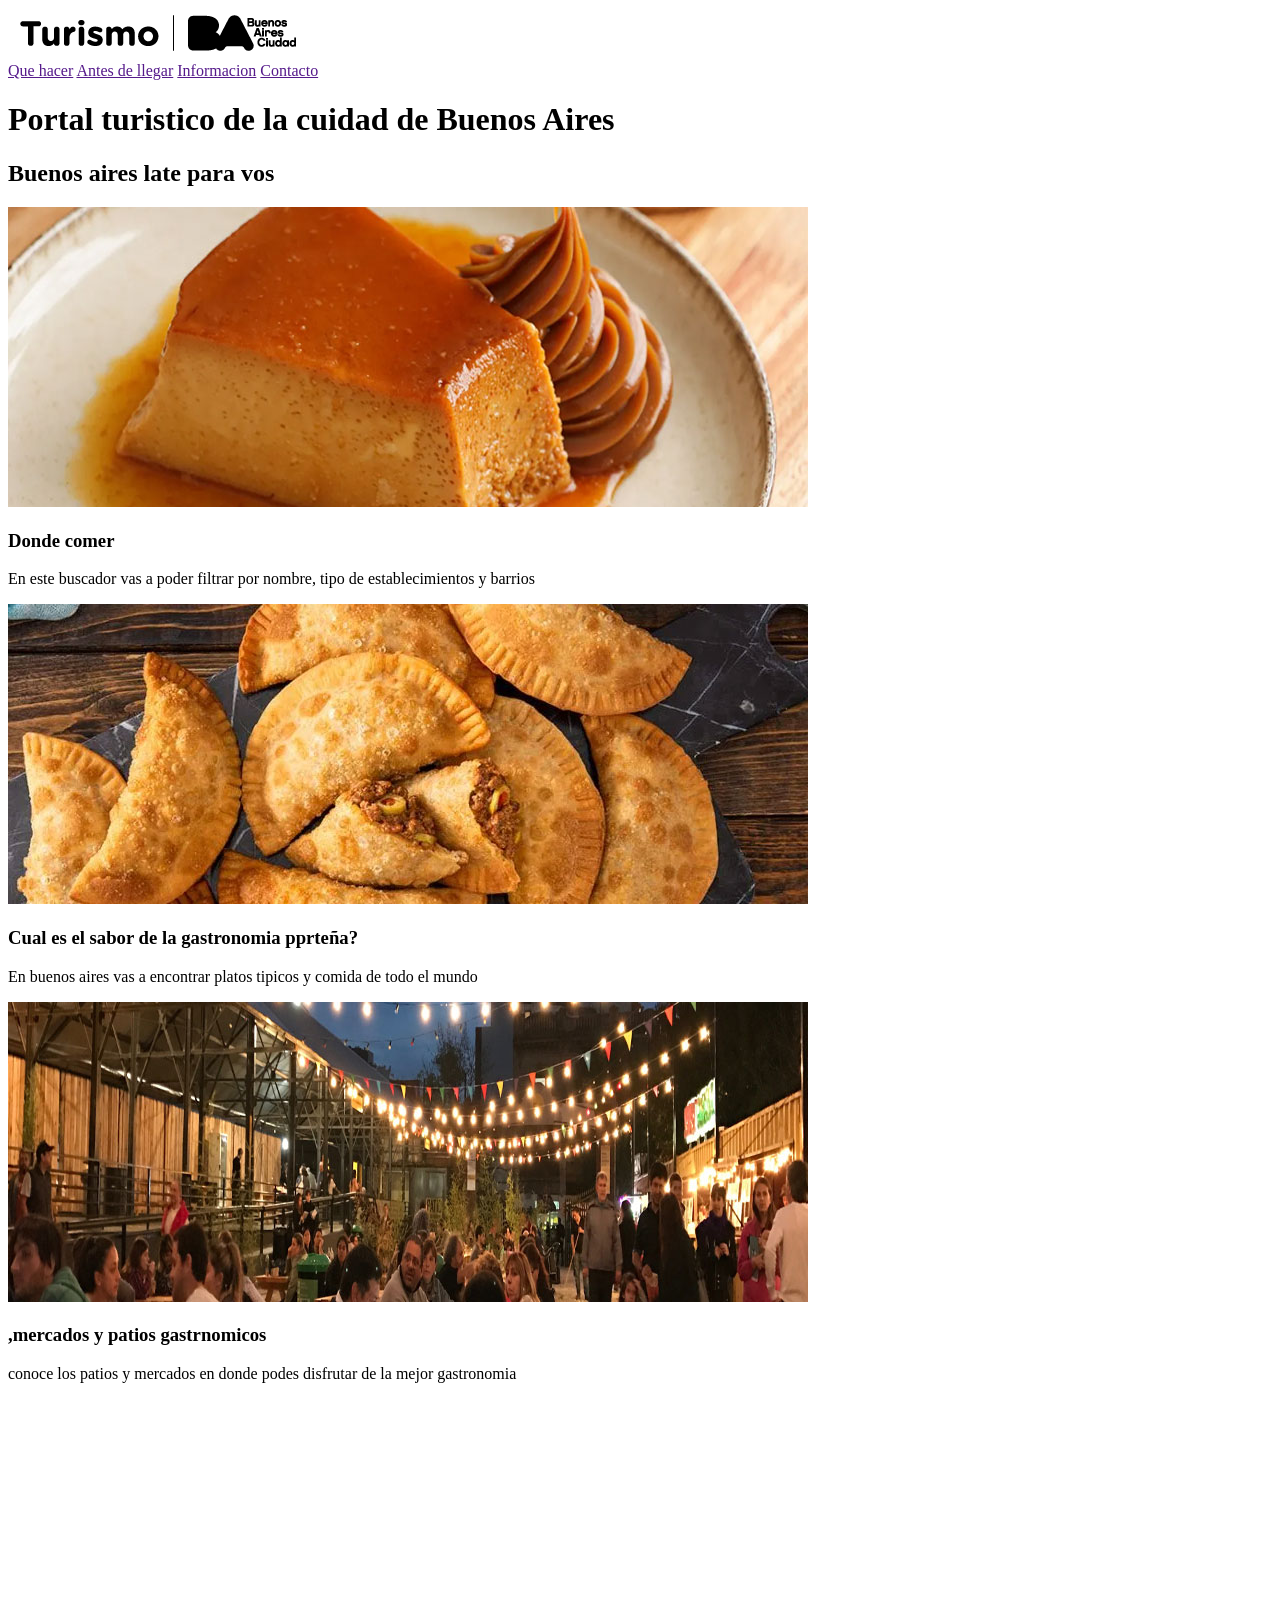
<file: ejercicio 1/index.html>
<!DOCTYPE html>
<html lang="es">
<head>



    <meta charset="UTF-8">
    <meta name="viewport" content="width=device-width, initial-scale=1.0">
    <title>Turismo Buenos Aires Cuidad-Sitio Oficial de Informacion</title>
     <meta name="description" content="Descubrir que hacer en Buenos Aires. Informacion util antes de llega. gias de alojamiento, atractivos turisticos, agenda cultural y mapas de Cuidad">
     <meta name="robots" content="Index, fallow">

</head>

<body>
     <!--Cabecera-->
    <header role="heading">

        <a href="/index.html"  rel="home" aria-label="Ir a la pagina de inocio de Turismo De Buenos Aires Ciudad">
            <img src="assets/arrobaturismo-bac-300x150-negro.png" alt="Logotipo oficial de Turismo Buenos Aires Ciudad">
        </a>
        <nav>
                <a href="">Que hacer</a>
                <a href="">Antes de llegar</a>
                <a href="">Informacion</a>
                <a href="">Contacto</a>
        </nav>
    </header>


    <!--Titulo principal-->
    <h1>Portal turistico de la cuidad de Buenos Aires</h1>
    <section>
        <h2>Buenos aires late para vos</h2>

        <div>
            <article role="article"> 
                <img src="assets/flan.jpg" alt="flan con dulce de leche">
                <h3>Donde comer</h3>
                <p>En este buscador vas a poder filtrar por nombre, tipo de establecimientos y barrios</p>
                <a href="" aria-label=" ver mas informacion donde comer en la cuidad"></a>
            </article>
            <article role="article">
                <img src="assets/empanadas porteñas.jpg" alt="Empanadas horneadas porteñas">
                <h3>Cual es el sabor de la gastronomia pprteña?</h3>
                <p>En buenos aires vas a encontrar platos tipicos y comida de todo el mundo</p>
                <a href="" aria-label="ver mas informacion de gastronomia porteña"></a>
            </article>
            <article role="article"> 
                <img src="assets/lechero.jpg" alt="Patio de comida los lechetros en Caballito">
                <h3>,mercados y patios gastrnomicos</h3>
                <p>conoce los patios y mercados en donde podes disfrutar de la mejor gastronomia</p>
                <a href="" aria-label=""></a>
            </article>
        </div>
    </section>

    <!--contenido multimedia-->
<section>
    <video control loop width="1600" height="900">
        <source src="assets/Buenos Aires, abierto todo el año. - Turismo Buenos Aires (1080p).mp4" type="video/mp4"> 
    </video>
    
</section>

</main> 
<footer>





    
</body>
</html>
</file>
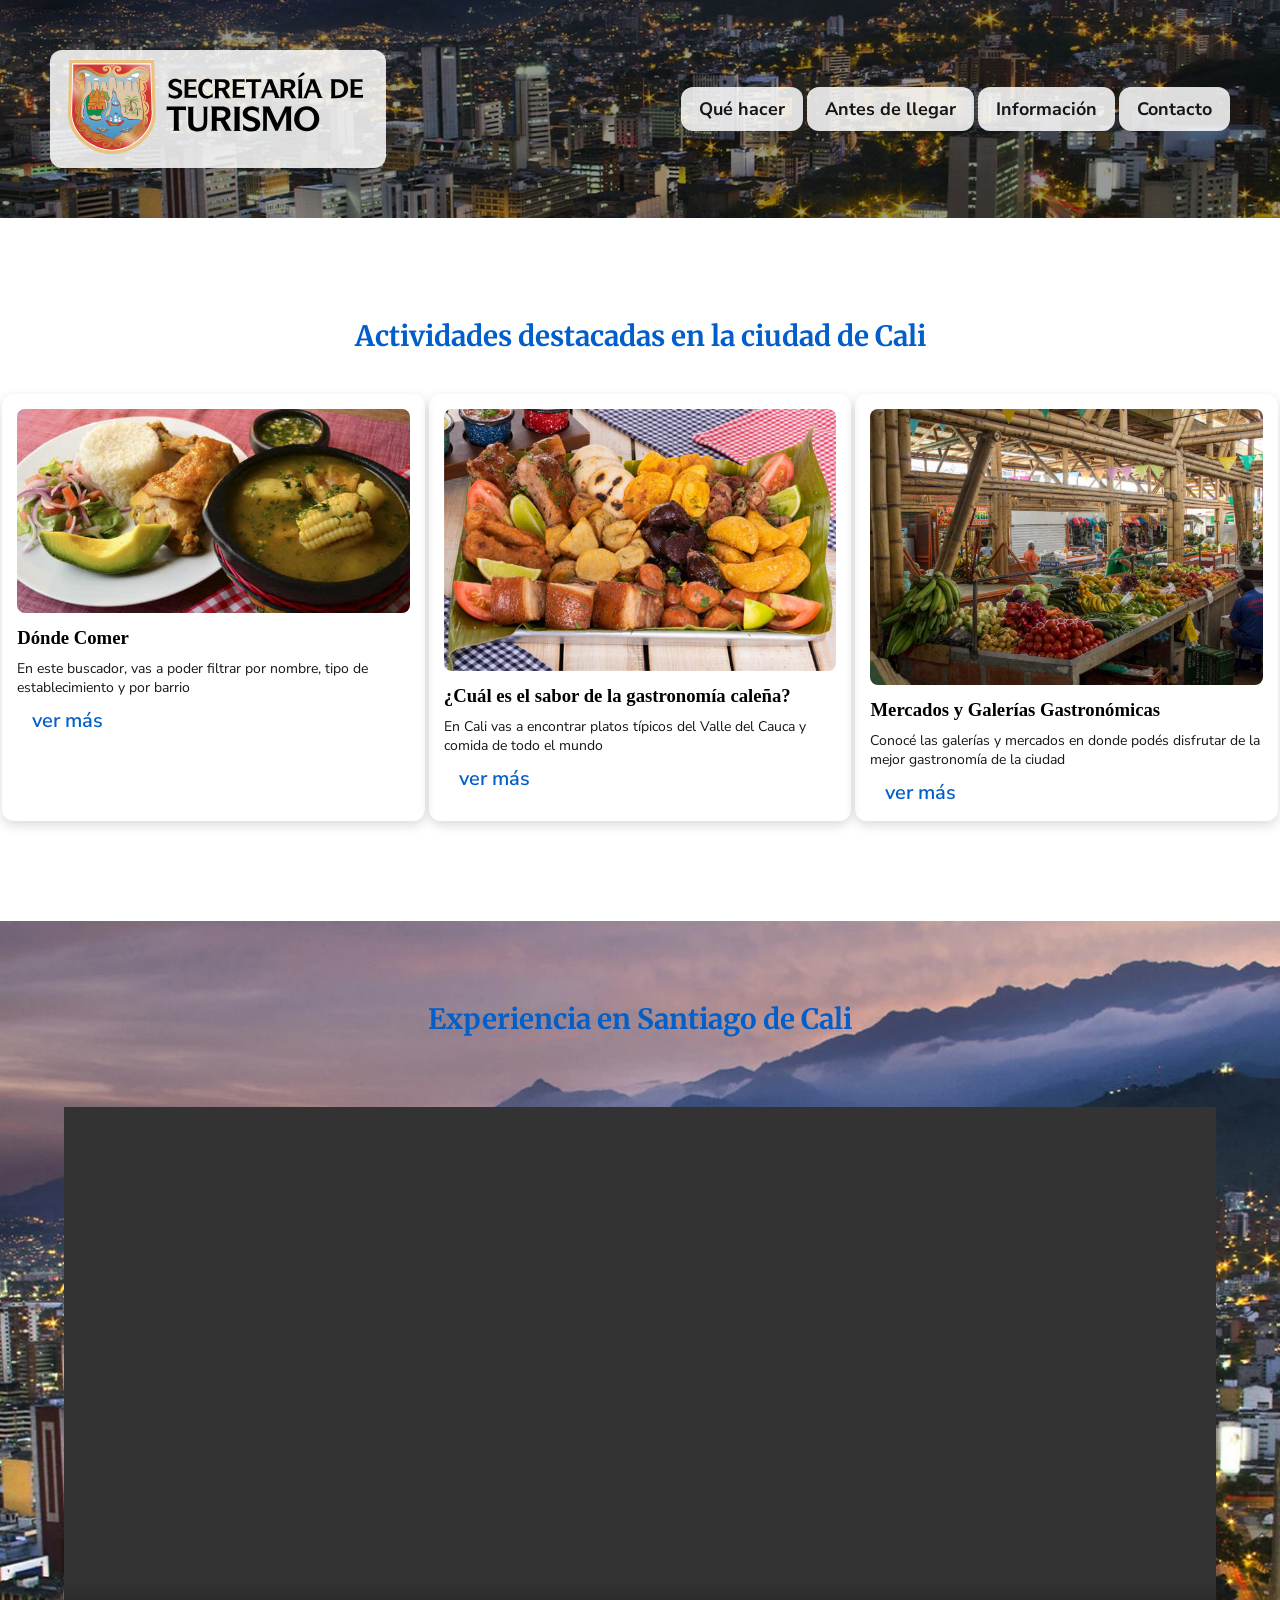
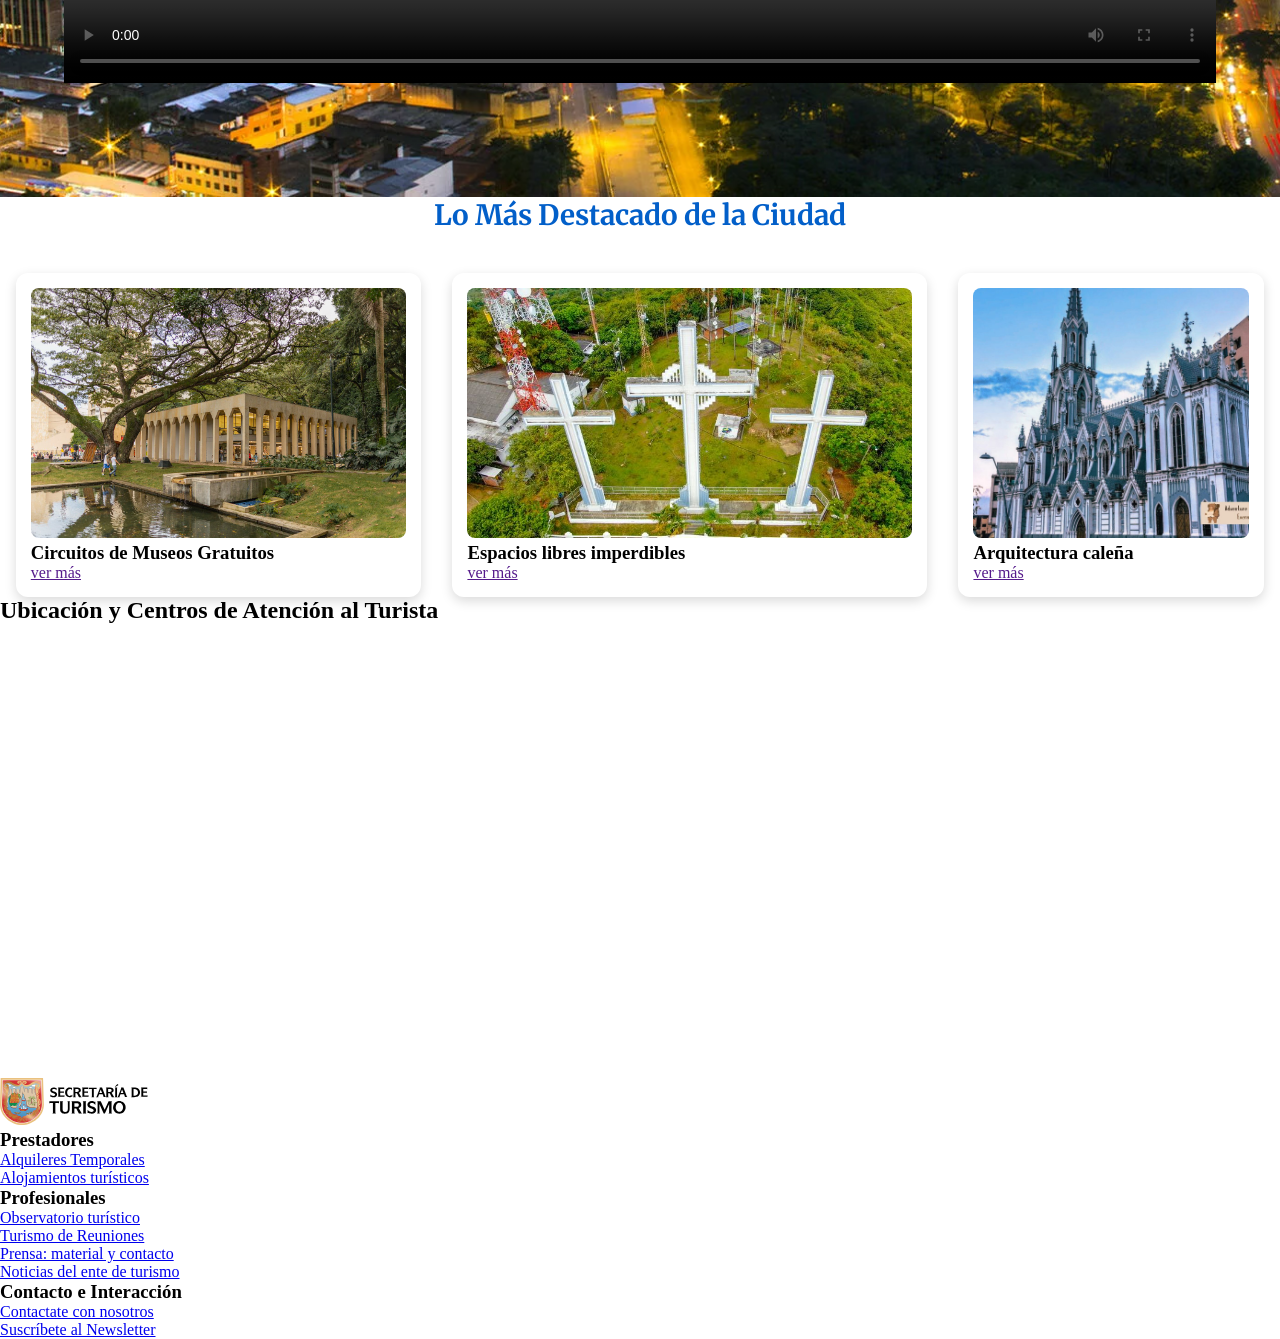
<file: tarea-02/index.html>
<!DOCTYPE html>
<html lang="es">
    <head>
        <meta charset="UTF-8">
        <meta name="viewport" content="width=device-width, initial-scale=1.0">
        <title>Turismo Santiago de Cali - Sitio Oficial de Información Turística</title>
        <meta name="description" content="Descubrí qué hacer en Santiago de Cali. Información útil antes de llegar, guías de alojamiento, atractivos turísticos, agenda cultural y mapas de la ciudad.">
        <meta name="robots" content="index, follow">

        <link rel="stylesheet" href="style.css">
        <link rel="preconnect" href="https://fonts.googleapis.com">
        <link rel="preconnect" href="https://fonts.gstatic.com" crossorigin>
        <link href="https://fonts.googleapis.com/css2?family=GFS+Didot&family=Nunito+Sans:ital,opsz,wght@0,6..12,200..1000;1,6..12,200..1000&display=swap" rel="stylesheet">
        <link href="https://fonts.googleapis.com/css2?family=Merriweather:ital,wght@0,300;0,400;0,700;0,900;1,300;1,400;1,700;1,900&display=swap" rel="stylesheet">
    </head>
    <body>

        <!-- Cabecera principal del sitio -->
        <header id="cabecera-principal">
            <!-- Logo del sitio 
            href-> la dirección a donde voy al dar clic  
            -->
            <a href="index.html" aria-label="Ir a la página de inicio de Turismo de Santiago de Cali">
                <img src="assets/logo Cali.svg" alt="Logotipo oficial de Turismo Santiago de Cali">
            </a>

            <!-- Navegador principal -->
            <nav role="navigation" aria-label="Menu principal">
                  <a href="" class="boton-principal">Qué hacer</a>
                  <a href="" class="boton-principal">Antes de llegar</a>
                  <a href="" class="boton-principal">Información</a>
                  <a href="" class="boton-principal">Contacto</a>
            </nav>

        </header>



        <!-- Contenido principal del sitio -->
        <main role="main">

            <h1 class="texto-oculto" aria-hidden="true">Portal de Turismo Oficial de la Ciudad de Santiago de Cali</h1>

            <!-- Actividades destacadas-->
            <section  id="areas-destacadas">
                <h2 class="titulo-principal">Actividades destacadas en la ciudad de Cali </h2>
                
                <div class="elements-row">

                    <!-- tarjeta -->
                    <article role="article" class="articulo-index">
                        <img src="assets/sancocho de gallina.jpg" alt="Sancocho de gallina valluno servido en plato hondo">
                        <h3 class="titulo-secundario">Dónde Comer</h3>
                        <p class="parrafo">En este buscador, vas a poder filtrar por nombre, tipo de establecimiento y por barrio</p>
                        <a href="" aria-label="Ir al buscador de restaurantes y de comida en Cali" class="boton-ver-mas">ver más</a>
                    </article>

                    <!-- tarjeta -->
                    <article role="article" class="articulo-index">
                        <img src="assets/comida caleña.jpg" alt="Marranitas y aborrajados típicos del Valle del Cauca">
                        <h3 class="titulo-secundario">¿Cuál es el sabor de la gastronomía caleña?</h3>
                        <p class="parrafo">En Cali vas a encontrar platos típicos del Valle del Cauca y comida de todo el mundo</p>
                        <a href="" aria-label="Ver información sobre gastronomía caleña" class="boton-ver-mas">ver más</a>
                    </article>

                    <!-- tarjeta -->
                    <article role="article" class="articulo-index">
                        <img src="assets/galeria y mercados.jpeg" alt="Puestos de fruta en la Galería Alameda de Cali">
                        <h3 class="titulo-secundario">Mercados y Galerías Gastronómicas</h3>
                        <p class="parrafo">Conocé las galerías y mercados en donde podés disfrutar de la mejor gastronomía de la ciudad</p>
                        <a href="" aria-label="Ver más información sobre las galerías gastronómicas de la ciudad" class="boton-ver-mas">ver más</a>
                    </article>


                </div>

            </section>
            <!-- Fin de actividades destacadas-->

            <!-- Contenido Multimedia -->
            <section id="area-experiencia">
                <h2 class="titulo-principal">Experiencia en Santiago de Cali</h2>
                <div>
                    <video controls autoplay loop width="90%" height="auto" aria-label="Video sobre la ciudad de Santiago de Cali">
                        <source src="assets/video-cali.mp4.mp4" type="video/mp4">
                    </video>
                </div>
            </section>
            <!-- Fin de Contenido Multimedia -->



            <!-- Contenidos Destacados -->
            <section>
    <h2 class="titulo-principal">Lo Más Destacado de la Ciudad</h2>
    <div class="elements-row">
                    
                    <!-- Tarjeta Destacada 1 -->
                    <article role="article" class="articulo-destacado">
    <img src="assets/Museo La Tertulia.jpg" alt="..." class="img-destacado" width="400" height="250">
    <h3>Circuitos de Museos Gratuitos</h3>
    <a href="" aria-label="...">ver más</a>
</article>

                    <!-- Tarjeta Destacada 2 -->
                    <article role="article" class="articulo-destacado">
    <img src="assets/cerro tres cruces.jpg" alt="..." class="img-destacado" width="400" height="250">
    <h3>Espacios libres imperdibles</h3>
    <a href="" aria-label="...">ver más</a>
</article>

                    <!-- Tarjeta Destacada 3 -->
                    <article role="article" class="articulo-destacado">
    <img src="assets/La Ermita.jpg" alt="..." class="img-destacado" width="400" height="250">
    <h3>Arquitectura caleña</h3>
    <a href="" aria-label="...">ver más</a>
</article>

                </div>
            </section>


            <!-- Ubicación Geográfica -->
            <section aria-labelledby="titulo-mapa">
                <h2 id="titulo-mapa">Ubicación y Centros de Atención al Turista</h2>
                <div class="map-container">
                    <iframe 
                        src="https://maps.google.com/maps?q=Plaza%20de%20Cayzedo%2C%20Cali%2C%20Colombia&output=embed" 
                        width="100%" 
                        height="450" 
                        style="border:0;" 
                        allowfullscreen="" 
                        loading="lazy" 
                        referrerpolicy="no-referrer-when-downgrade"
                        title="Mapa interactivo de Santiago de Cali con la ubicación de la Plaza de Cayzedo y centros de atención turística">
                    </iframe>
                </div>
            </section>

        </main>

        <!-- Pie de Página Institucional -->
    <footer role="contentinfo">

            <!-- Identificador Institucional del Footer -->
            <div class="footer-brand">
                <img src="assets/logo Cali.svg" alt="Logotipo oficial de la Alcaldía de Santiago de Cali" width="200" height="60">
            </div>

            <!-- Columnas de Enlaces del Footer -->
            <div>
                
                <!-- Lista 1: Prestadores -->
                <nav>
                    <h3 id="footer-prestadores">Prestadores</h3>
                    <ul>
                        <li><a href="/alquileres-temporales">Alquileres Temporales</a></li>
                        <li><a href="/alojamientos-turisticos">Alojamientos turísticos</a></li>
                    </ul>
                </nav>

                <!-- Lista 2: Profesionales -->
                <nav>
                    <h3 id="footer-profesionales">Profesionales</h3>
                    <ul>
                        <li><a href="/observatorio-turistico">Observatorio turístico</a></li>
                        <li><a href="/turismo-reuniones">Turismo de Reuniones</a></li>
                        <li><a href="/prensa-contacto">Prensa: material y contacto</a></li>
                        <li><a href="/noticias-ente">Noticias del ente de turismo</a></li>
                    </ul>
                </nav>

                <!-- Lista 3: Interacción y Contacto -->
                <nav>
                    <h3 id="footer-contacto">Contacto e Interacción</h3>
                    <ul>
                        <li><a href="/contactate-con-nosotros">Contactate con nosotros</a></li>
                        <li><a href="/suscribete-newsletter" aria-label="Ir al formulario para suscribirse al Newsletter oficial">Suscríbete al Newsletter</a></li>
                    </ul>
                </nav>

            </div>
    </footer>

    </body>

</html>
</file>
<file: tarea-02/style.css>
/* INDICE DE ESTILOS */
*{
    margin: 0;
    padding: 0;
    box-sizing: border-box;
}
body{
    background-color: #ffffff;
}

:root{
    --color-principal: rgb(2, 95, 201);
    --color-acento: rgb(35, 235, 32);
    --color-tercer: rgb(206, 10, 224);
    --color-texto: rgb(22, 22, 25);
}

img{
    width: 100%;
}

.elements-row{
    display: flex;
    justify-content: space-around;
}

.titulo-principal{
  font-family: "Merriweather", serif;
  font-optical-sizing: auto;
  font-weight: 700;
  font-style: normal;
  color: var(--color-principal);
  font-size: 28px;
  text-align: center;
}
.titulo-principal{
  font-family: "Merriweather", serif;
  font-optical-sizing: auto;
  font-weight: 700;
  font-style: normal;
  color: var(--color-principal);
  font-size: 28px;
  text-align: center;
  margin-bottom: 40px;
}
.parrafo{
      font-family: "Nunito Sans", sans-serif;
  font-optical-sizing: auto;
  font-weight: 400;
  font-style: normal;
  color: var(--color-texto);
  font-size: 14px;
}

.texto-oculto{
    display: none;
}

#cabecera-principal{
    /* Imagen de fondo con capa oscura para legibilidad */
    background: linear-gradient(rgba(0, 0, 0, 0.4), rgba(0, 0, 0, 0.4)), 
                url("assets/otro fondo cali.webp") center/cover no-repeat;
    
    padding: 50px;
    display: flex;
    flex-wrap: nowrap;
    justify-content: space-between;
    align-items: center;
}

@media only screen and (max-width: 600px){
    #cabecera-principal{
        flex-direction: column;
    }

    nav[role=navigation]{
    width: 96%;
    }

    .boton-principal{
        display: block;
        width: 96%;
        margin: 5px 2% 0 2%;
        text-align: center;
        border-bottom: 1px solid var(--color-principal);
    }
    .elements-row{
    flex-direction: column;
    align-items: center;
}
}

.boton-principal{
  font-family: "Nunito Sans", sans-serif;
  font-optical-sizing: auto;
  font-weight: 600;
  font-style: normal;
 color: white;
  font-size: 20px;
  text-decoration: none;
  padding: 8px 15px 8px 15px;
  transition: all linear 0.3s;
  border-radius: 8px;
}

.boton-principal:hover{
    color: rgb(137, 137, 253);
    background-color: var(--color-principal);
}

#areas-destacadas{
    padding: 100px 0;
    
}

.articulo-index{
    padding: 20px;
    flex: 1;
    max-width: 33%;
}

.img-destacado{
    height: 250px;
    object-fit: cover;
}

.articulo-index *{
    margin: 0 0 10px 0;
}

.boton-ver-mas{
font-family: "Nunito Sans", sans-serif;
  font-optical-sizing: auto;
  font-weight: 600;
  font-style: normal;
  color: var(--color-principal);
  font-size: 20px;
  text-decoration: none;
  padding: 8px 15px 8px 15px;
  transition: all linear 0.3s;
  border-radius: 8px;
}

.boton-ver-mas:hover{
    color: white;
    background-color: var(--color-principal);
    padding: 6px 15px 6px 15px;
}
#area-experiencia{
    padding: 80px 0;
    background: url("assets/otro\ fondo\ cali.webp") center center no-repeat black;
    background-size: cover;
}
#area-experiencia{
    padding: 80px 0;
    background: url("assets/otro\ fondo\ cali.webp") center center no-repeat black;
    background-size: cover;
}

#area-experiencia video{
    margin: 30px 5%;


}
.footer-brand img{
    width: 150px;
    height: auto;
}
.articulo-index{
    padding: 15px;
    border-radius: 12px;
    box-shadow: 0 4px 12px rgba(0, 0, 0, 0.15);
    transition: transform 0.2s ease;
}

.articulo-index:hover{
    transform: translateY(-6px);
}

.articulo-index img{
    border-radius: 8px;
}
.articulo-destacado{
    padding: 15px;
    border-radius: 12px;
    box-shadow: 0 4px 12px rgba(0, 0, 0, 0.15);
    transition: transform 0.2s ease;
}

.articulo-destacado:hover{
    transform: translateY(-6px);
}

.articulo-destacado img{
    border-radius: 8px;
}
#cabecera-principal a {
    background-color: rgba(255, 255, 255, 0.85);
    padding: 10px 18px;
    border-radius: 12px;
    display: inline-block;
}
.boton-principal {
    font-family: "Nunito Sans", sans-serif;
    font-weight: 700;
    font-style: normal;
    color: #161619; /* Texto oscuro para dar contraste con el fondo blanco */
    font-size: 18px;
    text-decoration: none;
    padding: 10px 18px;
    transition: all linear 0.3s;
    border-radius: 8px;
    background-color: rgba(255, 255, 255, 0.9); /* Fondo blanco visible */
}

.boton-principal:hover {
    color: white;
    background-color: var(--color-principal); /* Cambia a azul al pasar el cursor */
}
</file>
